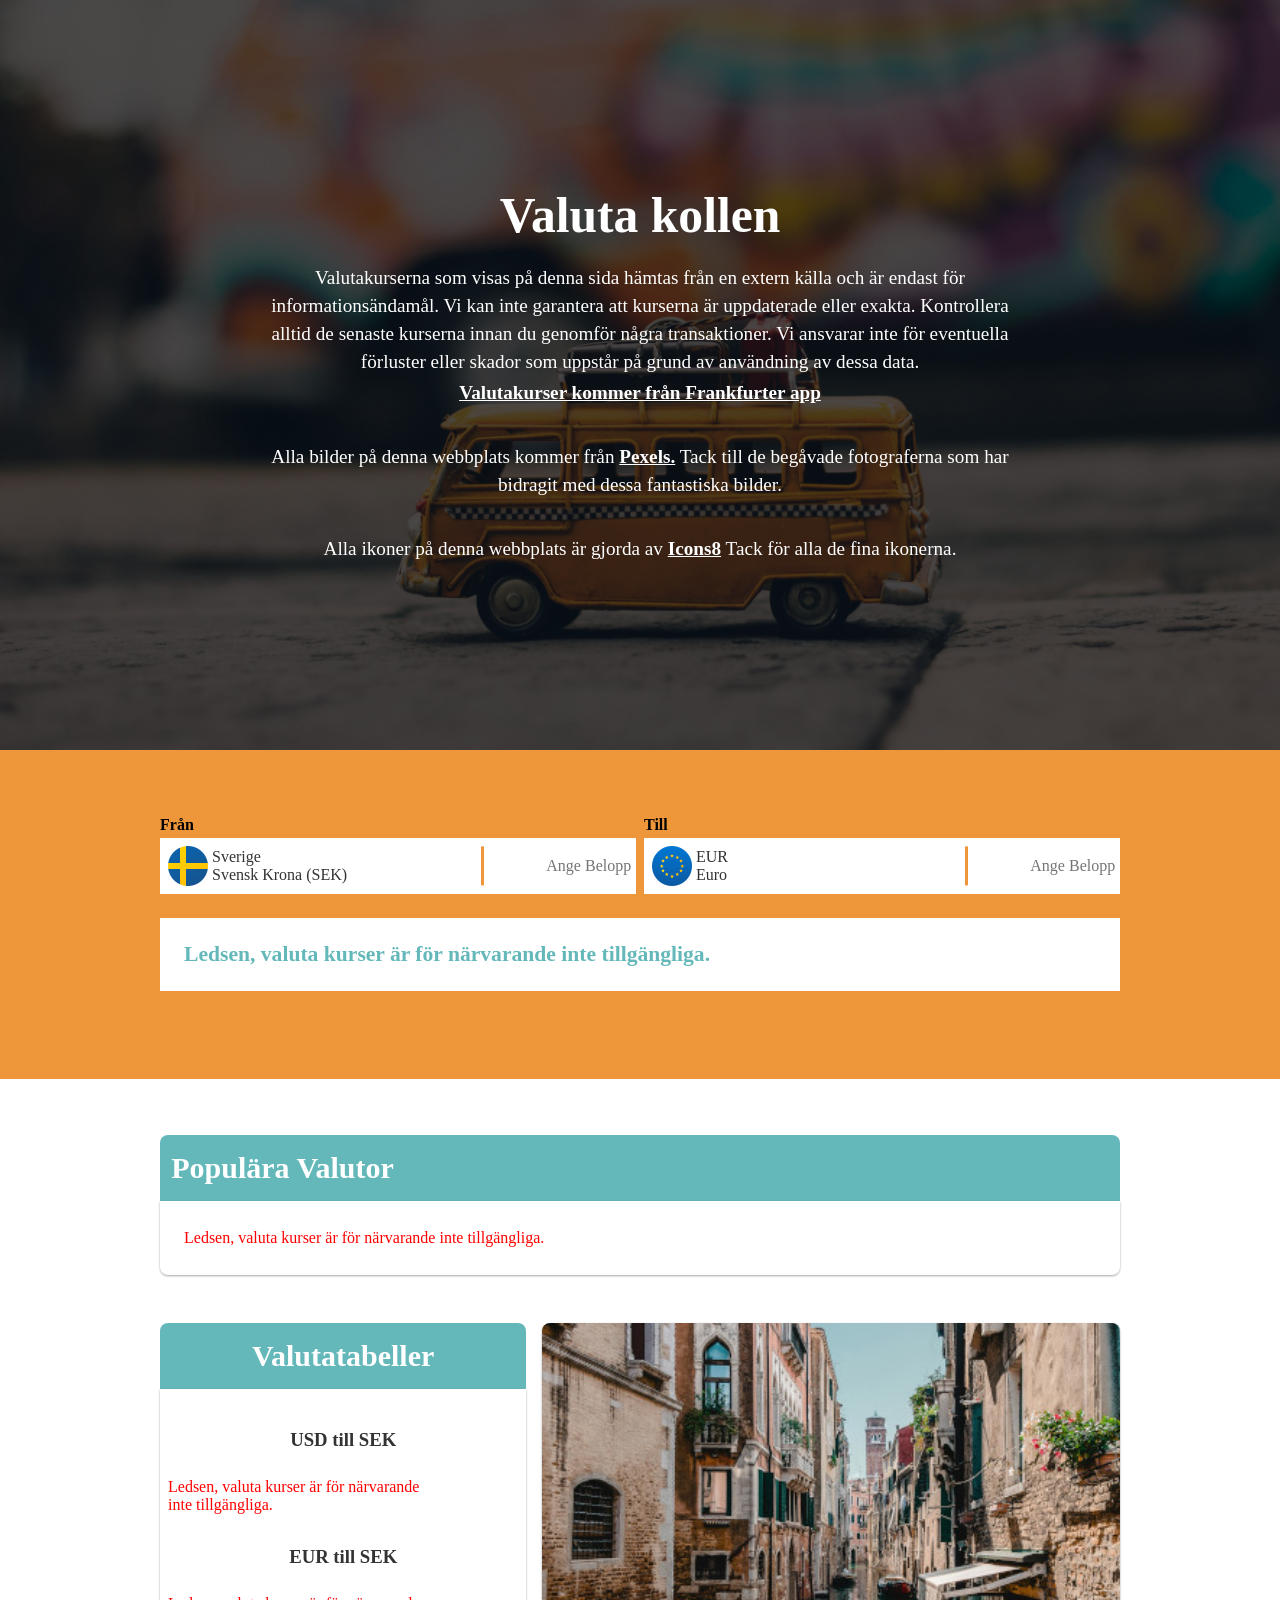
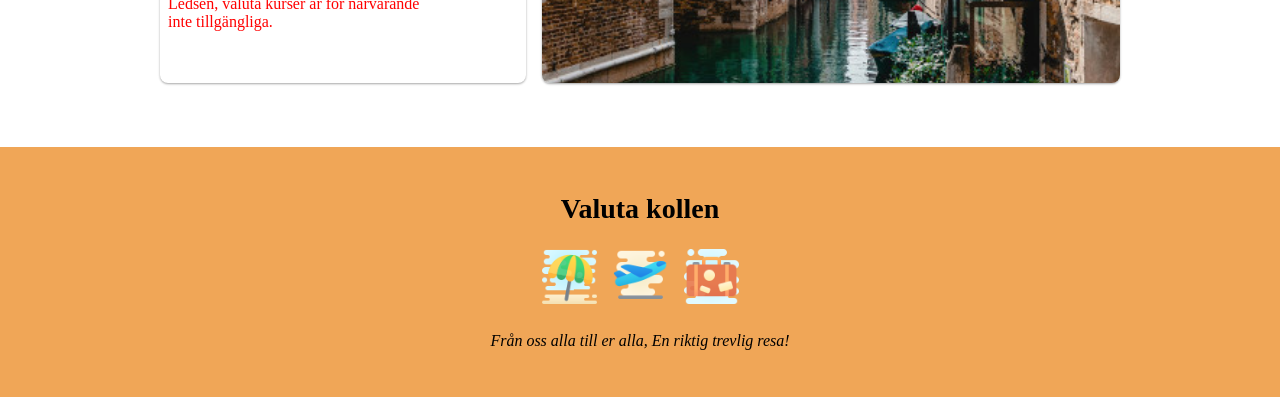
<file: index.html>
<!DOCTYPE html>
<html lang="sv">
  <head>
    <meta charset="UTF-8" />
    <meta name="viewport" content="width=device-width, initial-scale=1.0" />
    <link rel="stylesheet" href="css/main.css" type="text/css" />
    <title>Valuta kollen</title>
  </head>
  <body>
    <header>
      <div class="introContainer">
        <h1>Valuta kollen</h1>
        <div class="disclaimerText">
          <p>
            Valutakurserna som visas på denna sida hämtas från en extern källa
            och är endast för informationsändamål. Vi kan inte garantera att
            kurserna är uppdaterade eller exakta. Kontrollera alltid de senaste
            kurserna innan du genomför några transaktioner. Vi ansvarar inte för
            eventuella förluster eller skador som uppstår på grund av användning
            av dessa data.
          </p>
          <a href="https://www.frankfurter.app/" target="_blank"
            >Valutakurser kommer från Frankfurter app</a
          >
        </div>
        <div class="pictureText">
          <p>Alla bilder på denna webbplats kommer från
          <a href="https://www.pexels.com/sv-se/" target="_blank">Pexels.</a> Tack till de begåvade
          fotograferna som har bidragit med dessa fantastiska bilder.</p>
        </div>
        <div class="iconText">
          <p>Alla ikoner på denna webbplats är gjorda av 
          <a href="https://icons8.com/" target="_blank">Icons8</a>
          Tack för alla de fina ikonerna.</p> 
      </div>
    </header>
    <main>
      <section class="currencyCalculatorContainer">
        <div class="inputContainer">
          <div class="smallFromAndTo"></div>
          <div class="inputContentFrom">
            <p class="fromAndTo">Från</p>
            <div class="info">
              <img src="./picture/icons8-sweden-48.png" alt="Sveriges flagga" />
              <div>
                <p>Sverige</p>
                <p>Svensk Krona (SEK)</p>
              </div>
            </div>
            <div class="inputNumberTo">
              <input type="text" name="sek" id="sek" placeholder="Ange Belopp"/>
            </div>
          </div>
          <div class="inputContentTo">
            <p class="fromAndTo">Till</p>
            <div class="dropdown" tabindex="0" role="combobox" aria-expanded="false" aria-haspopup="listbox">
              <div class="dropdownContent" aria-labelledby="dropdown-label">
                <img src="" alt="" />
                <div>
                  <p id="dropdown-label" class="dropdownCountry"></p>
                  <p class="dropdownCurrencyName"></p>
                </div>
              </div>
              <div class="dropdownMenu" role="listbox" tabindex="-1">
                <ul>
                  <li data-currencyCode="EUR" role="option" tabindex="-1">
                    <img src="./picture/icons8-european-union-circular-flag-48.png" alt="EUs flagga"/>
                    <p><span>EUR</span> - Euro - Eur</p>
                  </li>
                  <li data-currencyCode="USD" role="option" tabindex="-1">
                    <img src="./picture/icons8-usa-48.png" alt="USAs flagga" />
                    <p><span>USD</span> - USA - Dollar</p>
                  </li>
                  <li data-currencyCode="GBP" role="option" tabindex="-1">
                    <img src="./picture/icons8-great-britain-48.png" alt="Storbritanniens flagga"/>
                    <p><span>GBP</span> - Storbritannien - Pund</p>
                  </li>
                  <li data-currencyCode="DKK" role="option" tabindex="-1">
                    <img src="./picture/icons8-denmark-48.png" alt="Danmarkss flagga"/>
                    <p><span>DKK</span> - Danmark - Krona</p>
                  </li>
                  <li data-currencyCode="TRY" role="option" tabindex="-1">
                    <img src="./picture/icons8-turkey-48.png" alt="Turkiets flagga"/>
                    <p><span>TRY</span> - Turkiet - Lira</p>
                  </li>
                  <li data-currencyCode="THB" role="option" tabindex="-1">
                    <img src="./picture/icons8-thailand-48.png" alt="Thailands flagga"/>
                    <p><span>THB</span> - Thailand - Baht</p>
                  </li>
                  <li data-currencyCode="PLN" role="option" tabindex="-1">
                    <img src="./picture/icons8-poland-48.png" alt="Polens flagga"/>
                    <p><span>PLN</span> - Polen - Zloty</p>
                  </li>
                  <li data-currencyCode="NOK" role="option" tabindex="-1">
                    <img src="./picture/icons8-norway-48.png" alt="Norges flagga"/>
                    <p><span>NOK</span> - Norge - Krona</p>
                  </li>
                </ul>
              </div>
            </div>
            <div class="inputNumberFrom">
              <input type="text" name="toCurrency" id="toCurrency" placeholder="Ange Belopp"/>
            </div>
          </div>
        </div>
        <div id="sumContainer">
          <div class="quarterCircle"></div>
          <h2>Summering</h2>
          <div class="currencyInfo"></div>
          <hr />
          <div class="sumContainerFrom"></div>
          <p>=</p>
          <div class="sumContainerTo"></div>
        </div>
      </section>
      <section class="currencyRatesContainer">
        <div class="currencyRatesContainerHeader">
          <h2>Populära Valutor</h2>
        </div>
        <div id="currencyContainer"></div>
      </section>
      <section class="currencyTableContent">
        <div class="eurAndUsdToSekContainer">
          <div class="eurAndUsdToSekHeader">
            <h2>Valutatabeller</h2>
          </div>
          <div class="exampleContainer">
            <div>
              <h3>USD till SEK</h3>
              <div>
                <div id="usdToSekContent"></div>
              </div>
            </div>
            <div>
              <h3>EUR till SEK</h3>
              <div id="eurToSekContent"></div>
            </div>
          </div>
        </div>
        <div class="imgContainer"></div>
      </section>
    </main>
    <footer class="footer">
      <h3>Valuta kollen</h3>
      <div class="footerPictures">
        <img src="./picture/icons8-beach-umbrella-64.png" alt="of a beach umbrella" />
        <img src="./picture/icons8-airplane-take-off-64.png" alt="of a plan taking of"/>
        <img src="./picture/icons8-suitcase-64.png" alt=" of a suitcase" />
      </div>
      <p>Från oss alla till er alla, En riktig trevlig resa!</p>
    </footer>
    <script src="javascript/main.js"></script>
  </body>
</html>
</file>
<file: css/main.css>
@import "header.css";
@import "content.css";
@import "footer.css";

* {
  margin: 0;
  padding: 0;
  box-sizing: border-box;
}

main {
  width: 100%;
  display: flex;
  flex-direction: column;
  align-items: center;
  color: #333;
}
</file>
